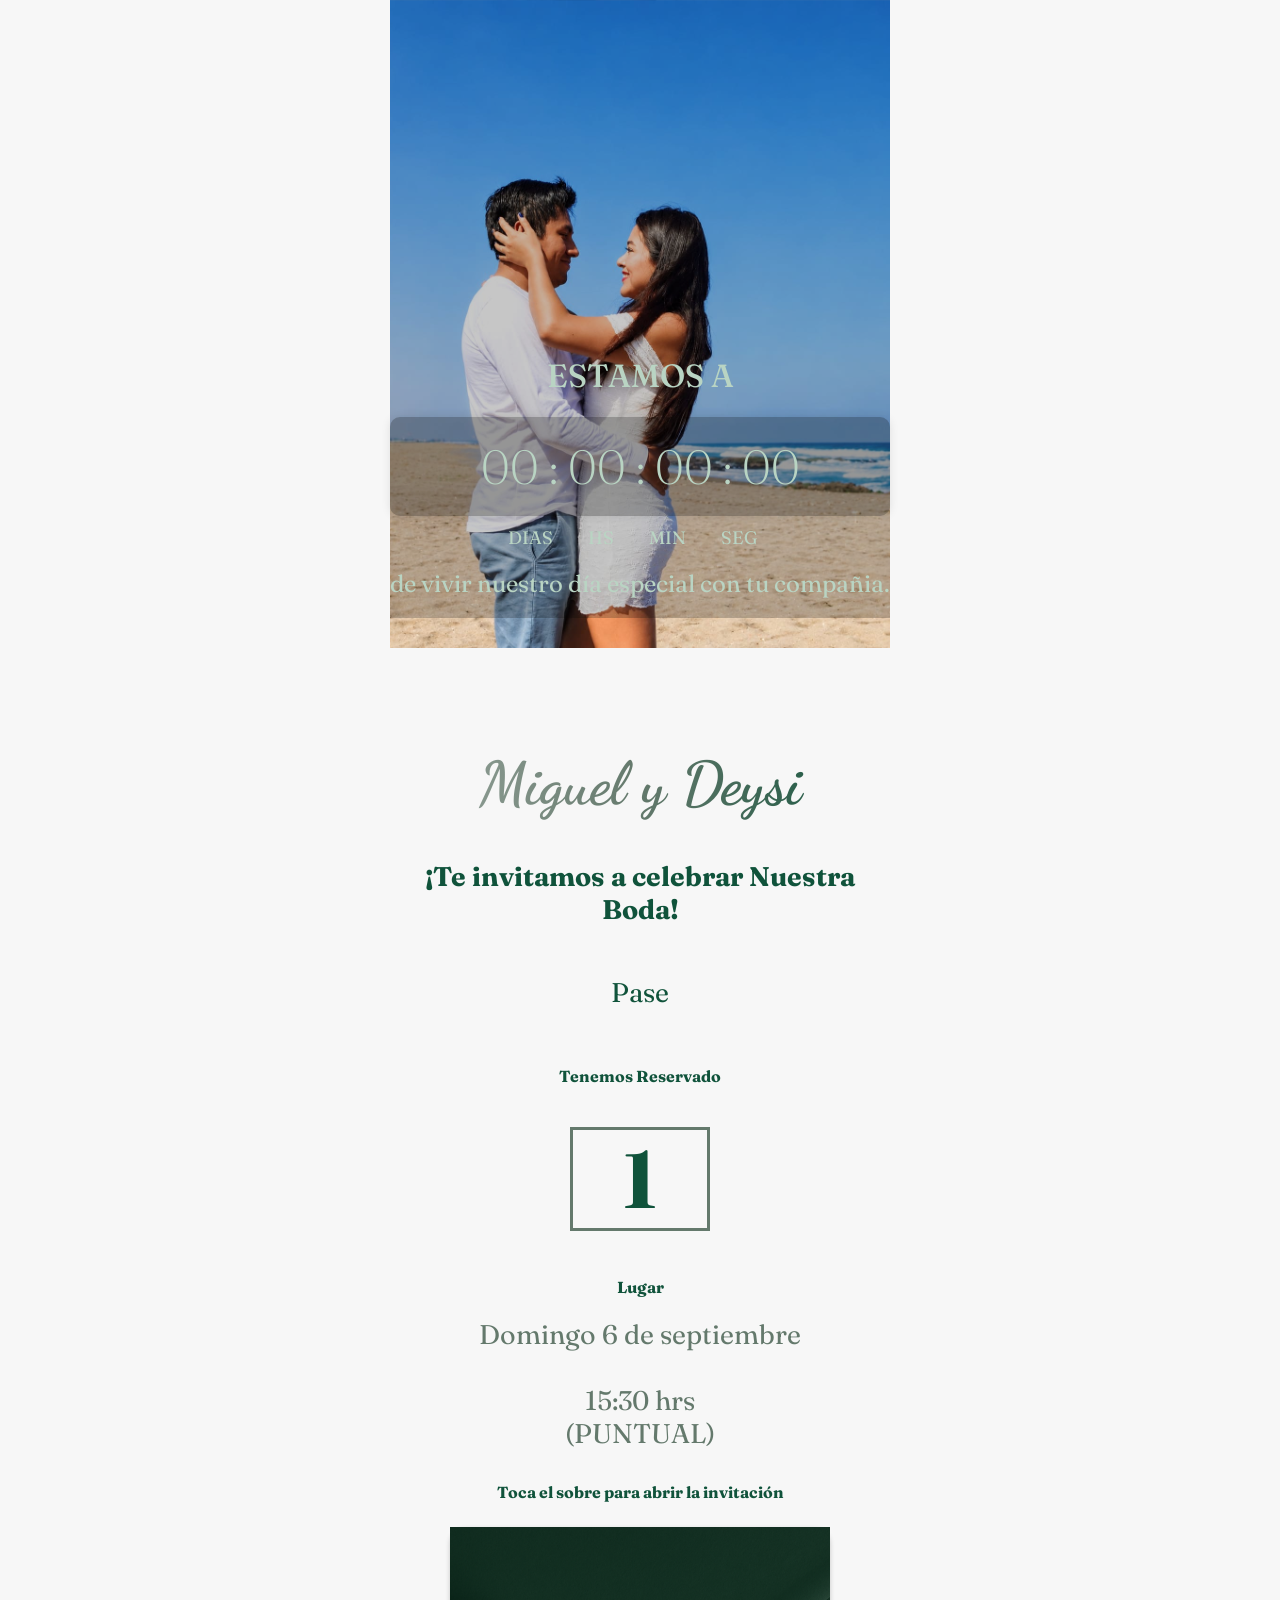
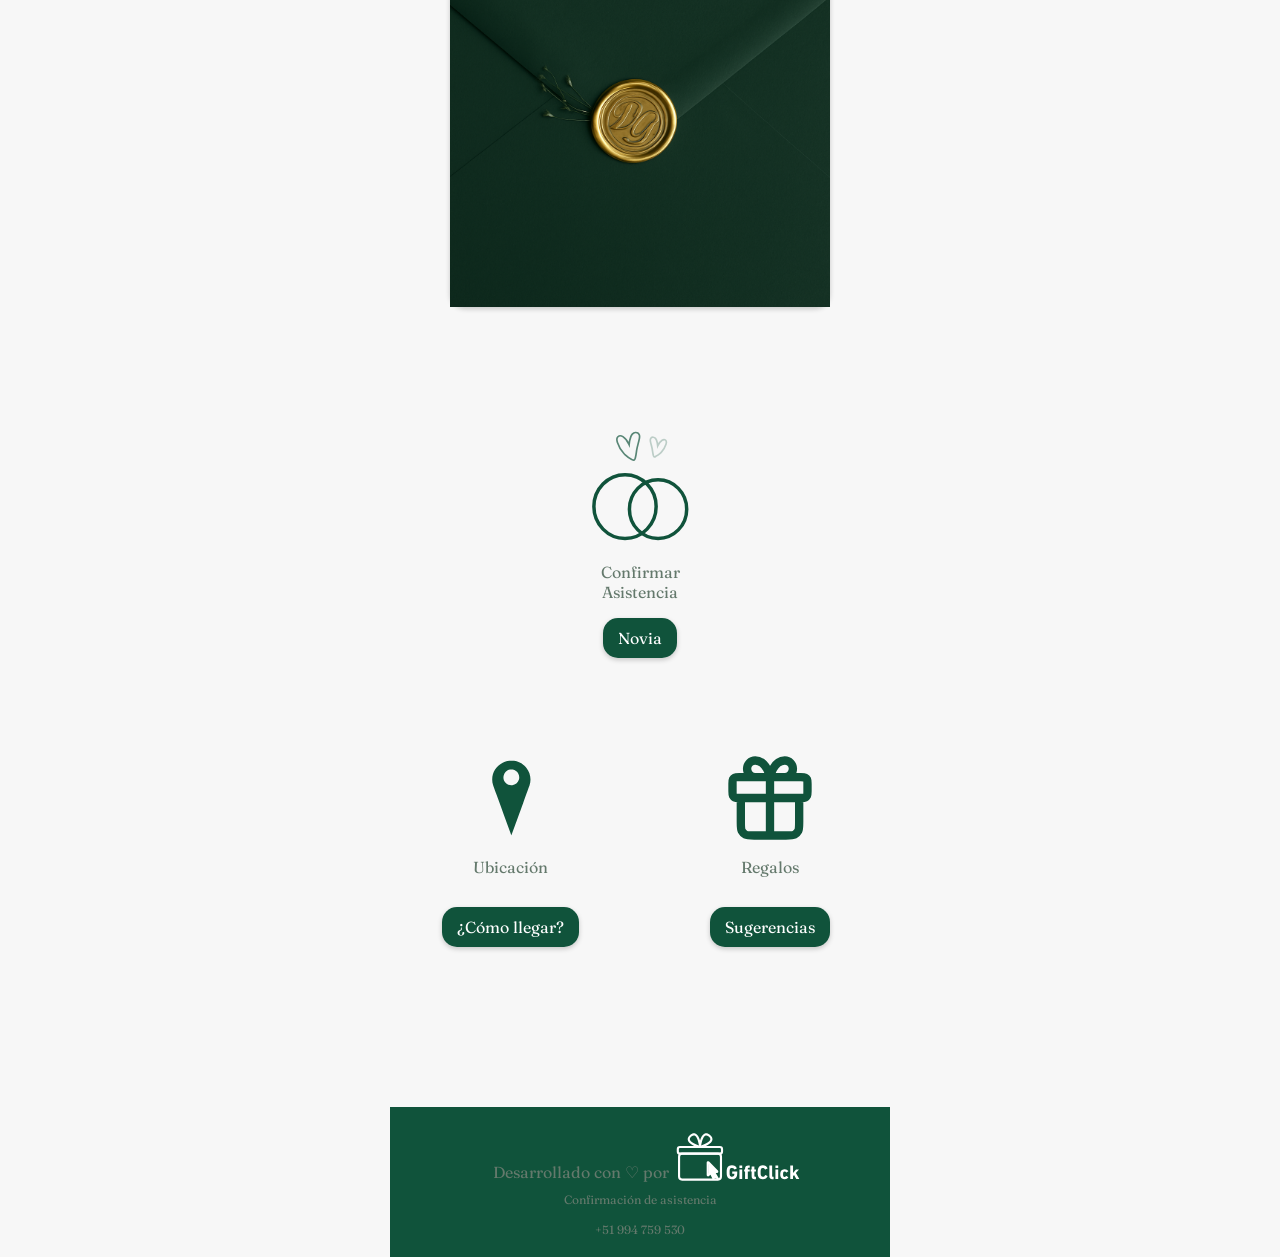
<file: index.html>
<!DOCTYPE html>
<html lang="es">

<head>
    <meta charset="UTF-8">
    <meta name="viewport" content="width=device-width, initial-scale=1.0">
    <title>Nuestra Boda Miguel y Deysi</title>
    <link rel="icon" type="image/x-icon" href="favicon.ico">
    <link rel="stylesheet" href="styles1.css">
    <script src="https://ajax.googleapis.com/ajax/libs/jquery/3.5.1/jquery.min.js"></script>
    <link href="https://use.fontawesome.com/releases/v5.6.1/css/all.css" rel="stylesheet">
    <meta property="og:image" content="assets/miguel-deysi-01.jpeg">
    <meta property="og:title" content="Nuestra Boda Miguel y Deysi">
    <meta property="og:description" content="¡Te invitamos a celebrar Nuestra Boda!">
    <meta property="og:type" content="website">
</head>

<body>
    <div class="containerHome">
        <img src="Flowers.PNG" alt="qr gift" class="flores">
    </div>
    <h1 class="letering">Miguel y Deysi</h1>
    <h1 class="textlet" style="text-align: center; color:#10533b;">¡Te invitamos a celebrar Nuestra Boda!</h1>
    <div class="personal" style="margin-top: 50px;  color:#10533b;">
        <div class="section-title textlet" id="passes-title" style="margin-bottom: 25px;">Pase</div>
        <h1 class="footer subtitle" id="name"
            style="text-align: center; font-size:30px; font-weight: bold; margin-block: 5px;"></h1>
        <div class="footer subtitle reveal-left" style="margin-bottom: 5px;">
            <h4>Tenemos <span class="footer" id="reserved-phrase">Reservado</span> <br></h4>
        </div>
        <h4 id="passnumbers" class="subtitle reveal-left">1</h4>
        <div class="footer text" style="margin-top:10px">
            <h4 id="places-text">Lugar</h4>
        </div>
    </div>
    <script>
        document.addEventListener('DOMContentLoaded', function () {
            let rawParam = window.location.search.substring(1);

            rawParam = rawParam.replace(/\+/g, ' ');

            let decoded = rawParam;
            let previous;
            do {
                previous = decoded;
                try {
                    decoded = decodeURIComponent(decoded);
                } catch (e) {
                    console.warn("No se pudo decodificar completamente:", e);
                    break;
                }
            } while (decoded !== previous);

            const parts = decoded.split('-');

            if (parts.length >= 3) {
                const firstName = parts[0].trim();
                const lastName = parts[1].trim();
                const numPasses = parts[2].trim();

                document.getElementById('name').textContent = `${firstName} ${lastName}`;
                document.getElementById('passnumbers').textContent = numPasses;

                const reservedText = document.getElementById('reserved-phrase');
                const passesTitle = document.getElementById('passes-title');
                const placesText = document.getElementById('places-text');

                if (numPasses === "1") {
                    passesTitle.textContent = "Pase";
                    placesText.textContent = "Lugar";
                    reservedText.textContent = "Reservado";
                } else {
                    passesTitle.textContent = "Pases";
                    placesText.textContent = "Lugares";
                    reservedText.textContent = "Reservados";
                }
            }
        });
    </script>
    <style>
        #passnumbers {
            border: 3px solid #64796c;
            text-align: center;
            padding-inline: 50px;
            font-size: 80px;
            margin: 15px;
        }

        .personal {
            display: flex;
            justify-items: center;
            align-items: center;
            flex-direction: column;
        }
    </style>

    <div class="textlet">
        <p class="textlet1">Domingo 6 de septiembre<br><br>15:30 hrs<br>(PUNTUAL)</p>
    </div>
    <div class="countdown">
        <h1>Estamos a</h1>
        <div id="timer">
            <div class="time-unit" id="days">00</div>
            <div class="time-unit">:</div>
            <div class="time-unit" id="hours">00</div>
            <div class="time-unit">:</div>
            <div class="time-unit" id="minutes">00</div>
            <div class="time-unit">:</div>
            <div class="time-unit" id="seconds">00</div>
        </div>
        <div class="time-labels">
            <div class="time-label">DIAS</div>
            <div class="time-label">HS</div>
            <div class="time-label">MIN</div>
            <div class="time-label">SEG</div>
        </div>
        <h2>de vivir nuestro día especial con tu compañia.</h2>
    </div>
    <h4>Toca el sobre para abrir la invitación</h4>
    <div class="carta">
        <a href="home.html" id="envb"><img class="cartaInside" src="envelope.png" alt="carta"></a>
        <script>
            // Modifica el enlace para mantener los parámetros de la URL
            document.addEventListener('DOMContentLoaded', function () {
                var envb = document.getElementById('envb');
                if (envb) {
                    var params = window.location.search;
                    if (params) {
                        envb.href = "home.html" + params;
                    }
                }
            });
        </script>
        <img src="flor2.PNG" alt="flores" id="floresHome">
    </div>
    <div class="totens confirmaciones">
        <div class="anim-anillos" class="toten1" id="toten1">
            <svg xmlns="http://www.w3.org/2000/svg" viewBox="0 0 150 150" width="150" height="150"
                preserveAspectRatio="xMidYMid meet">
                <defs>
                    <clipPath id="__lottie_element_75">
                        <rect width="150" height="150" x="0" y="0"></rect>
                    </clipPath>
                </defs>
                <g clip-path="url(#__lottie_element_75)">
                    <g transform="matrix(1,0,0,1,47.29375457763672,20.146596908569336)" opacity="0.6827542372879326">
                        <g opacity="1" transform="matrix(1,0,0,1,15.862000465393066,18.20599937438965)">
                            <path class="anillo-path"
                                d="M5.724,13.821C5.032,13.981,4.349,13.571,3.843,13.268C3.746,13.209,3.654,13.154,3.588,13.12C1.193,11.869,-0.996,10.318,-2.917,8.511C-3.373,8.082,-3.82,7.632,-4.247,7.173C-7.15,4.054,-9.331,0.323,-10.729,-3.916C-11.216,-5.392,-11.637,-6.964,-10.984,-8.533C-10.77,-9.045,-10.245,-9.969,-9.124,-10.396C-7.972,-10.834,-6.634,-10.589,-5.253,-9.686C-2.224,-7.706,-0.428,-4.799,0.972,-1.759C1.193,-4.68,1.761,-7.298,2.69,-9.704C3.021,-10.557,3.424,-11.456,4.142,-12.245C4.973,-13.158,6.099,-13.744,7.23,-13.852C8.588,-13.981,10.378,-13.345,11.1,-11.643C11.637,-10.374,11.435,-8.962,11.202,-7.739C10.869,-5.986,10.404,-4.22,9.954,-2.512C9.501,-0.791,9.033,0.987,8.704,2.738C8.505,3.803,8.354,4.892,8.208,5.945C8.135,6.478,8.058,7.03,7.976,7.573C7.786,8.835,7.533,10.322,7.103,11.795C7.083,11.861,7.064,11.942,7.043,12.031C6.902,12.622,6.69,13.514,5.837,13.79C5.799,13.802,5.762,13.813,5.724,13.821z" />
                        </g>
                    </g>
                    <g transform="matrix(1,0,0,1,80.91278076171875,24.922286987304688)" opacity="0.2512999999995208">
                        <g opacity="1" transform="matrix(1,0,0,1,12.479000091552734,14.140999794006348)">
                            <path class="anillo-path1"
                                d="M-4.14,9.779C-4.745,9.583,-4.896,8.951,-4.995,8.532C-5.011,8.469,-5.022,8.412,-5.036,8.365C-5.342,7.32,-5.522,6.265,-5.657,5.371C-5.715,4.985,-5.77,4.594,-5.821,4.216C-5.925,3.469,-6.032,2.696,-6.174,1.941C-6.406,0.7,-6.739,-0.562,-7.06,-1.782C-7.379,-2.993,-7.709,-4.246,-7.945,-5.489C-8.109,-6.357,-8.254,-7.358,-7.872,-8.258C-7.36,-9.465,-6.091,-9.916,-5.128,-9.825C-4.325,-9.749,-3.527,-9.333,-2.938,-8.685C-2.429,-8.125,-2.143,-7.488,-1.908,-6.883C-1.249,-5.176,-0.847,-3.32,-0.689,-1.249C0.304,-3.404,1.578,-5.465,3.727,-6.871C4.706,-7.511,5.654,-7.685,6.471,-7.374C7.266,-7.071,7.639,-6.416,7.79,-6.053C8.253,-4.939,7.955,-3.825,7.609,-2.778C6.617,0.228,5.07,2.875,3.012,5.087C2.709,5.412,2.392,5.731,2.068,6.036C0.706,7.317,-0.846,8.417,-2.545,9.304C-2.592,9.329,-2.657,9.368,-2.726,9.409C-3.085,9.625,-3.569,9.916,-4.06,9.802C-4.086,9.795,-4.113,9.788,-4.14,9.779z" />
                        </g>
                    </g>
                    <g transform="matrix(1,0,0,1,20.293,58.118)" opacity="1">
                        <g opacity="1" transform="matrix(1,0,0,1,39.72,40.464)">
                            <path class="anillo-move1"
                                d="M31.128,0C31.128,17.603,17.192,31.872,0,31.872C-17.191,31.872,-31.128,17.603,-31.128,0C-31.128,-17.602,-17.191,-31.872,0,-31.872C17.192,-31.872,31.128,-17.602,31.128,0z" />
                        </g>
                    </g>
                    <g transform="matrix(1,0,0,1,55.828,63.21)" opacity="1">
                        <g opacity="1" transform="matrix(1,0,0,1,37.234,37.918)">
                            <path class="anillo-move2"
                                d="M28.642,0C28.642,16.196,15.818,29.326,-0.001,29.326C-15.819,29.326,-28.641,16.196,-28.641,0C-28.641,-16.196,-15.819,-29.326,-0.001,-29.326C15.818,-29.326,28.642,-16.196,28.642,0z" />
                        </g>
                    </g>
                </g>
            </svg>
            <p>Confirmar Asistencia</p>
        </div>
        <div class="toten1a"><a target="_blank" class="b2"
                href="https://wa.me/51994759530?text=Sí%2C%20podré%20asistir%20a%20la%20boda%20de%20Miguel%20y%20Deysi%20el%206%20de%20septiembre.%20Mi%20nombre%20y%20apellido%20es%3A%20">Novia</a>
        </div>
    </div>
    <div class="totens">
        <div class="toten3"><svg version="1.0" xmlns="http://www.w3.org/2000/svg" width="80px" height="80px"
                viewBox="0 0 1280.000000 1280.000000" preserveAspectRatio="xMidYMid meet">
                <metadata>
                    Created by potrace 1.15, written by Peter Selinger 2001-2017
                </metadata>
                <g transform="translate(0.000000,1280.000000) scale(0.100000,-0.100000)" fill="#10533b" stroke="none">
                    <path d="M6335 12360 c-516 -49 -1002 -220 -1425 -502 -175 -116 -281 -200
           -419 -333 -193 -185 -350 -375 -478 -579 -474 -754 -590 -1678 -313 -2516 26
           -80 241 -676 478 -1325 1892 -5186 2434 -6670 2436 -6672 2 -2 204 547 449
           1219 245 673 890 2440 1433 3928 542 1488 1004 2757 1026 2820 328 963 133
           2036 -516 2840 -100 125 -313 336 -446 443 -441 355 -936 572 -1505 658 -157
           23 -560 34 -720 19z m498 -1415 c381 -67 721 -314 901 -654 158 -301 190 -666
           85 -986 -153 -465 -564 -804 -1051 -865 -295 -37 -607 38 -861 207 -95 63
           -249 213 -320 310 -238 331 -301 753 -172 1140 65 195 159 347 305 493 184
           185 418 308 673 355 102 18 333 18 440 0z" />
                </g>
            </svg>
            <p class="vendimiatext">Ubicación</p>
        </div>
        <div class="toten3a"><a class="b2" href="https://maps.google.com/?q=-17.991411,-70.215431" target="_blank">¿Cómo
                llegar?</a></div>

        <div class="toten4">
            <div><svg width="100px" height="200px" viewBox="0 0 24 24" fill="none" xmlns="http://www.w3.org/2000/svg">
                    <g id="SVGRepo_bgCarrier" stroke-width="0"></g>
                    <g id="SVGRepo_tracerCarrier" stroke-linecap="round" stroke-linejoin="round"></g>
                    <g id="SVGRepo_iconCarrier">
                        <path
                            d="M12 7V20M12 7H8.46429C7.94332 7 7.4437 6.78929 7.07533 6.41421C6.70695 6.03914 6.5 5.53043 6.5 5C6.5 4.46957 6.70695 3.96086 7.07533 3.58579C7.4437 3.21071 7.94332 3 8.46429 3C11.2143 3 12 7 12 7ZM12 7H15.5357C16.0567 7 16.5563 6.78929 16.9247 6.41421C17.293 6.03914 17.5 5.53043 17.5 5C17.5 4.46957 17.293 3.96086 16.9247 3.58579C16.5563 3.21071 16.0567 3 15.5357 3C12.7857 3 12 7 12 7ZM5 12H19V17.8C19 18.9201 19 19.4802 18.782 19.908C18.5903 20.2843 18.2843 20.5903 17.908 20.782C17.4802 21 16.9201 21 15.8 21H8.2C7.07989 21 6.51984 21 6.09202 20.782C5.71569 20.5903 5.40973 20.2843 5.21799 19.908C5 19.4802 5 18.9201 5 17.8V12ZM4.6 12H19.4C19.9601 12 20.2401 12 20.454 11.891C20.6422 11.7951 20.7951 11.6422 20.891 11.454C21 11.2401 21 10.9601 21 10.4V8.6C21 8.03995 21 7.75992 20.891 7.54601C20.7951 7.35785 20.6422 7.20487 20.454 7.10899C20.2401 7 19.9601 7 19.4 7H4.6C4.03995 7 3.75992 7 3.54601 7.10899C3.35785 7.20487 3.20487 7.35785 3.10899 7.54601C3 7.75992 3 8.03995 3 8.6V10.4C3 10.9601 3 11.2401 3.10899 11.454C3.20487 11.6422 3.35785 11.7951 3.54601 11.891C3.75992 12 4.03995 12 4.6 12Z"
                            stroke="#10533b" stroke-width="2" stroke-linecap="round" stroke-linejoin="round"></path>
                    </g>
                </svg>
                <p class="templetext">Regalos</p>
            </div>
        </div>
        <div class="toten4a"> <button class="b2" id="openModalBtn">Sugerencias</button></div>
    </div>
    <div id="myModal" class="modal">
        <div class="modal-content">
            <span class="close">&times;</span>
            <p>Cualquier presente será apreciado de manera muy especial. Si deseas acompañarnos con un regalo,
                también puedes realizar una transferencia o usar Yape/Plin.</p>
            <div class="textlet">
                <p class="textlet1"><strong>Interbank · Cuenta Simple Soles</strong><br>
                    410 3134149360<br><br>
                    <strong>CCI Interbank</strong><br>
                    00341001313414936082<br><br>
                    <strong>Yape o Plin</strong><br>
                    994 759 530</p>
            </div>
            <div class="textlet">
                <p class="textlet1">Miguel y Deysi</p>
            </div>
        </div>
    </div>
    </div>
    <script src="script.js"></script>
    <footer>
        <div class="footergitfclick">
            <p>
                Desarrollado con <span class="heartfooter">♡</span> por <a href="https://www.facebook.com/giftclickbo"
                    target="_blank" id="footerlink">
                    <svg xmlns="http://www.w3.org/2000/svg" width="933" height="533" fill="none" viewBox="0 0 933 533"
                        id="svggiftclick">
                        <path fill="#fff"
                            d="M369.803 254.18H157.219A17.254 17.254 0 0 1 140 236.959v-12.18a17.255 17.255 0 0 1 17.219-17.221h212.584a17.255 17.255 0 0 1 17.219 17.221v12.18a17.254 17.254 0 0 1-17.219 17.221Zm-212.602-35.253a5.886 5.886 0 0 0-5.886 5.887v12.145a5.888 5.888 0 0 0 5.886 5.887h212.602a5.886 5.886 0 0 0 5.887-5.887v-12.18a5.888 5.888 0 0 0-5.887-5.887l-212.602.035Z" />
                        <path fill="#fff"
                            d="M258.629 216.847c-1.235 0-2.461-.203-3.63-.599-23.652-8.003-52.627-21.575-56.275-40.77-1.762-9.183 2.379-18.067 12.231-26.44 9.852-8.372 19.281-10.928 28.023-7.667 18.294 6.804 26.789 37.738 30.702 62.503a11.234 11.234 0 0 1-6.354 11.925 11.225 11.225 0 0 1-4.679 1.048h-.018Zm-.158-11.21 5.604-.899-5.604.899ZM231.593 151.4c-3.877 0-8.336 2.116-13.306 6.311-6.521 5.517-9.341 10.769-8.424 15.634 1.956 10.294 20.567 22.58 48.572 32.08-4.653-29.312-13.606-49.777-23.405-53.425a9.799 9.799 0 0 0-3.437-.6Z" />
                        <path fill="#fff"
                            d="M270.014 216.847a11.225 11.225 0 0 1-11.032-12.973c3.895-24.677 12.337-55.682 30.701-62.503 8.812-3.243 18.171-.67 28.023 7.668 9.852 8.337 13.976 17.238 12.231 26.439-3.648 19.195-32.622 32.767-56.274 40.77a11.319 11.319 0 0 1-3.649.599Zm27.054-65.447a9.803 9.803 0 0 0-3.437.6c-9.799 3.648-18.77 24.095-23.405 53.425 28.023-9.5 46.616-21.786 48.573-32.08.916-4.865-1.904-10.117-8.425-15.634-4.97-4.195-9.429-6.311-13.306-6.311ZM406.021 348.005c0-8.813.635-15.441 2.009-19.671 3.702-11.422 13.324-17.45 26.437-17.45 12.795 0 22.101 6.134 25.59 15.335.318.74.212 1.269-.423 1.586l-11.314 4.759c-.741.212-1.269 0-1.481-.529a13.48 13.48 0 0 0-12.337-7.403c-6.027 0-9.834 2.644-11.526 8.038-.74 2.327-1.163 7.403-1.163 15.335 0 7.932.423 13.114 1.163 15.44 1.692 5.288 5.604 7.932 11.738 7.932 5.498 0 10.151-2.749 11.526-7.403a26.44 26.44 0 0 0 .846-7.05.56.56 0 0 0-.635-.635h-9.728c-.74 0-1.058-.317-1.058-1.058v-10.152c0-.741.318-1.058 1.058-1.058h24.674c.74 0 1.057.317 1.057 1.058v5.922c.193 5.45-.4 10.9-1.762 16.181-3.525 11.422-13.43 17.979-26.225 17.979-13.113 0-22.735-6.028-26.437-17.45-1.374-4.266-2.009-10.893-2.009-19.706ZM475.179 324.632c-.74 0-1.057-.317-1.057-1.057v-10.471c0-.74.317-1.057 1.057-1.057h12.69c.74 0 1.057.317 1.057 1.057v10.471c0 .74-.317 1.057-1.057 1.057h-12.69Zm0 59.33c-.74 0-1.057-.317-1.057-1.057v-49.001c0-.741.317-1.058 1.057-1.058h12.69c.74 0 1.057.317 1.057 1.058v49.071c0 .74-.317 1.058-1.057 1.058l-12.69-.071ZM505.211 383.962c-.74 0-1.058-.317-1.058-1.057v-38.602a.556.556 0 0 0-.16-.474.558.558 0 0 0-.474-.16h-3.172c-.741 0-1.058-.318-1.058-1.058v-8.813c0-.741.317-1.058 1.058-1.058h3.172a.57.57 0 0 0 .474-.16.558.558 0 0 0 .16-.474v-2.433c0-12.338 5.711-17.626 17.977-17.626h5.816c.741 0 1.058.317 1.058 1.057v9.942c0 .74-.317 1.057-1.058 1.057h-3.278c-4.653 0-5.816 1.164-5.816 5.5v2.538a.57.57 0 0 0 .16.474.562.562 0 0 0 .475.16h8.354c.74 0 1.057.318 1.057 1.058v8.813c0 .74-.317 1.058-1.057 1.058h-8.354a.57.57 0 0 0-.475.16.556.556 0 0 0-.16.474v38.602c0 .74-.317 1.058-1.057 1.058l-12.584-.036ZM555.44 384.597c-11.738 0-16.285-5.182-16.285-17.027v-23.267a.556.556 0 0 0-.16-.474.558.558 0 0 0-.474-.16h-3.173c-.74 0-1.057-.318-1.057-1.058v-8.813c0-.741.317-1.058 1.057-1.058h3.173a.558.558 0 0 0 .61-.378.557.557 0 0 0 .024-.256v-13.749c0-.74.318-1.057 1.058-1.057h12.584c.74 0 1.057.317 1.057 1.057v13.749a.57.57 0 0 0 .378.61.57.57 0 0 0 .256.024h6.557c.74 0 1.057.317 1.057 1.058v8.813c0 .74-.317 1.058-1.057 1.058h-6.557a.557.557 0 0 0-.474.16.57.57 0 0 0-.16.474v22.632c0 3.808 1.269 5.077 4.653 5.077h2.538c.74 0 1.057.317 1.057 1.057v10.47c0 .741-.317 1.058-1.057 1.058h-5.605ZM571.408 348.004c0-8.989.634-15.546 2.009-19.388 3.807-11.528 12.901-17.627 25.59-17.627 12.161 0 20.938 5.817 25.062 15.97.317.634.212 1.057-.529 1.269l-11.526 5.182a.951.951 0 0 1-1.48-.529c-2.327-5.393-6.134-8.143-11.421-8.143a10.397 10.397 0 0 0-10.786 7.932c-.74 2.432-1.163 7.509-1.163 15.44 0 7.932.423 13.008 1.163 15.441a10.4 10.4 0 0 0 10.786 7.932c5.287 0 9.094-2.75 11.421-8.144a.95.95 0 0 1 1.48-.528l11.526 5.182c.741.211.846.634.529 1.269-4.124 10.153-12.901 15.969-25.062 15.969-12.689 0-21.783-6.134-25.59-17.626-1.375-4.054-2.009-10.611-2.009-19.601ZM649.554 384.597c-11.315 0-15.862-4.865-15.862-16.287v-55.206c0-.74.317-1.057 1.058-1.057h12.689c.74 0 1.058.317 1.058 1.057v54.043c0 3.278 1.48 4.865 4.441 4.865h2.221c.74 0 1.057.317 1.057 1.057v10.47c0 .741-.317 1.058-1.057 1.058h-5.605ZM667.108 324.632c-.74 0-1.058-.317-1.058-1.057v-10.471c0-.74.318-1.057 1.058-1.057h12.689c.741 0 1.058.317 1.058 1.057v10.471c0 .74-.317 1.057-1.058 1.057h-12.689Zm0 59.33c-.74 0-1.058-.317-1.058-1.057v-49.001c0-.741.318-1.058 1.058-1.058h12.689c.741 0 1.058.317 1.058 1.058v49.071c0 .74-.317 1.058-1.058 1.058l-12.689-.071ZM693.227 370.637a48.211 48.211 0 0 1 0-24.536c2.961-9.412 11.103-14.489 22.101-14.489a22.704 22.704 0 0 1 19.387 9.624 1.054 1.054 0 0 1 .208.785 1.048 1.048 0 0 1-.42.696l-9.2 6.028a1.061 1.061 0 0 1-1.265.104 1.063 1.063 0 0 1-.321-.316 9.682 9.682 0 0 0-8.142-4.441 7.454 7.454 0 0 0-7.931 5.499 40.933 40.933 0 0 0 0 17.626 7.453 7.453 0 0 0 7.931 5.464 9.676 9.676 0 0 0 8.142-4.442 1.06 1.06 0 0 1 1.586-.211l9.2 6.028a1.048 1.048 0 0 1 .42.696 1.045 1.045 0 0 1-.208.785 22.704 22.704 0 0 1-19.387 9.624c-10.998-.036-19.14-5.112-22.101-14.524ZM778.141 383.962a1.751 1.751 0 0 1-.948-.296 1.751 1.751 0 0 1-.638-.761l-11.421-20.623-5.287 6.557v14.101c0 .74-.317 1.058-1.058 1.058H746.1c-.74 0-1.058-.318-1.058-1.058v-69.8c0-.741.318-1.058 1.058-1.058h12.689c.741 0 1.058.317 1.058 1.058v38.778l14.699-18.085a2.548 2.548 0 0 1 2.009-1.058h13.535a.619.619 0 0 1 .423 1.058l-15.65 18.085 17.871 30.987c.211.423.106 1.057-.529 1.057h-14.064ZM359.564 242.828H168.639a21.874 21.874 0 0 0-21.854 21.857v106.234a21.868 21.868 0 0 0 21.854 21.856h190.925a21.868 21.868 0 0 0 21.854-21.856V264.614a21.872 21.872 0 0 0-21.854-21.786ZM334.89 351.301l16.937 30.194h-9.359l-15.139-29.666a7.478 7.478 0 0 0-5.288-3.983 7.624 7.624 0 0 0-1.374-.124 7.456 7.456 0 0 0-5.164 2.045l-4.776 4.354v-48.42l34.138 34.372h-3.525a7.528 7.528 0 0 0-6.398 3.779 7.525 7.525 0 0 0-.035 7.431l-.017.018Zm35.142 19.618a10.577 10.577 0 0 1-5.816 9.394l-16.302-29.065 6.168-.106a7.524 7.524 0 0 0 7.332-8.99 7.522 7.522 0 0 0-2.044-3.842l-46.987-47.309a7.523 7.523 0 0 0-12.865 5.288v66.31a7.526 7.526 0 0 0 12.601 5.57l7.473-6.804 10.222 20.041H168.639a10.575 10.575 0 0 1-10.574-10.576V264.526a10.575 10.575 0 0 1 10.574-10.576h190.925a10.576 10.576 0 0 1 10.574 10.576l-.106 106.393Z" />
                        <path fill="#fff"
                            d="m356.303 378.551-17.377-30.97a1.624 1.624 0 0 1 .009-1.603 1.625 1.625 0 0 1 1.383-.811l11.015-.194a1.624 1.624 0 0 0 1.482-1.01 1.625 1.625 0 0 0-.354-1.758l-41.223-41.51a1.626 1.626 0 0 0-1.78-.37 1.627 1.627 0 0 0-1.005 1.516v58.167a1.617 1.617 0 0 0 .967 1.484 1.617 1.617 0 0 0 1.747-.285l9.799-8.937a1.63 1.63 0 0 1 1.383-.399 1.623 1.623 0 0 1 1.155.857l14.664 28.749h16.108l1.34-.705a1.626 1.626 0 0 0 .687-2.221Z" />
                    </svg>
                </a>
            </p>
        </div>
        <p class="footnumber">Confirmación de asistencia <br> <br>+51 994 759 530</p>
    </footer>
</body>

</html>
</file>
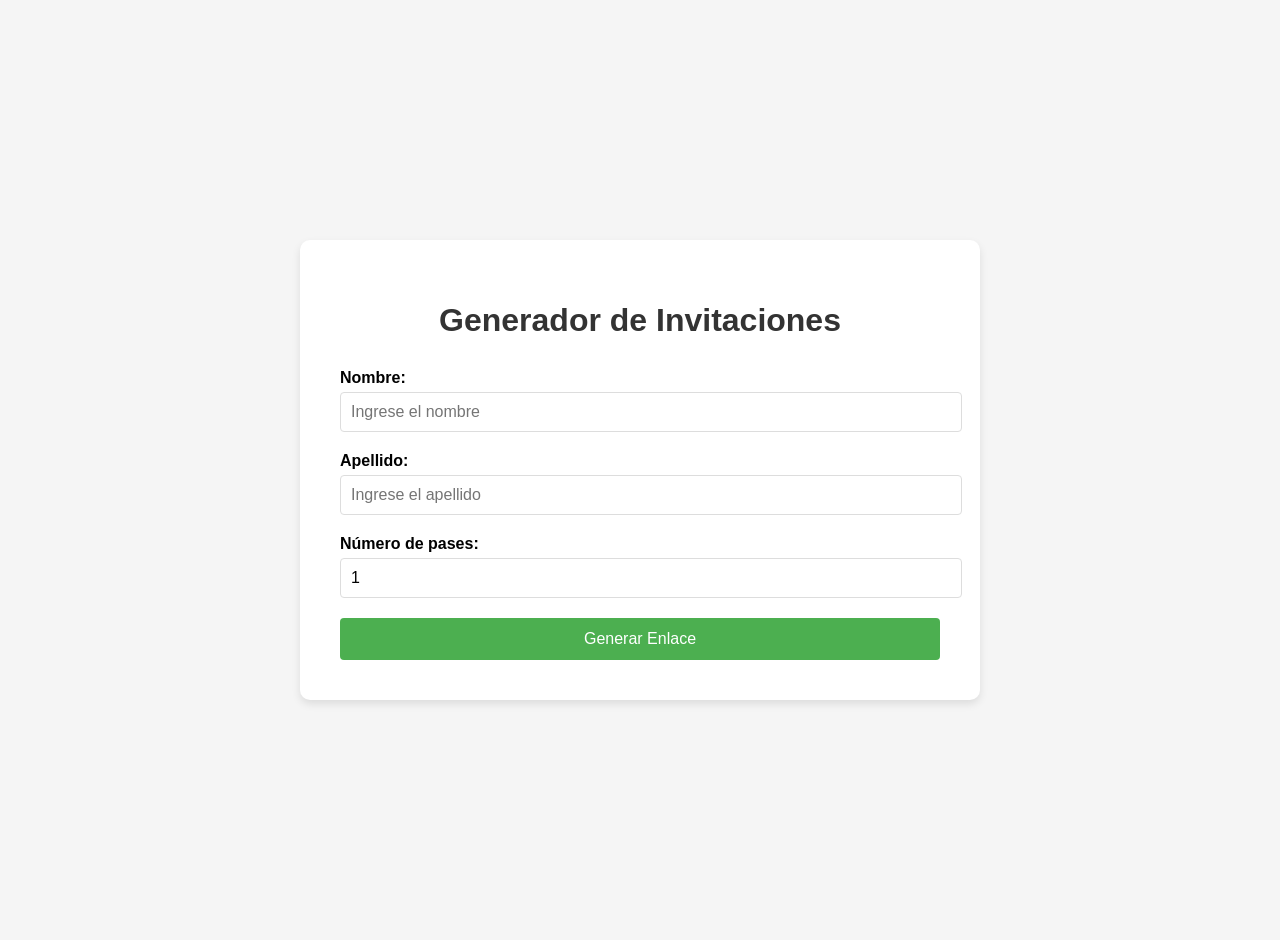
<file: pases.html>
<!DOCTYPE html>
<html lang="es">
<head>
    <meta charset="UTF-8">
    <meta name="viewport" content="width=device-width, initial-scale=1.0">
    <title>Generador de Invitaciones</title>
    <style>
        body {
            font-family: Arial, sans-serif;
            margin: 0;
            padding: 20px;
            display: flex;
            justify-content: center;
            align-items: center;
            min-height: 100vh;
            background-color: #f5f5f5;
        }

        .generator-container {
            background-color: white;
            padding: 40px;
            border-radius: 10px;
            box-shadow: 0 4px 8px rgba(0, 0, 0, 0.1);
            width: 80%;
            max-width: 600px;
        }

        h1 {
            color: #333;
            text-align: center;
            margin-bottom: 30px;
        }

        .form-group {
            margin-bottom: 20px;
        }

        label {
            display: block;
            margin-bottom: 5px;
            font-weight: bold;
        }

        input {
            width: 100%;
            padding: 10px;
            border: 1px solid #ddd;
            border-radius: 4px;
            font-size: 16px;
        }

        button {
            background-color: #4CAF50;
            color: white;
            border: none;
            padding: 12px 20px;
            font-size: 16px;
            cursor: pointer;
            border-radius: 4px;
            display: block;
            margin: 20px auto 0;
            width: 100%;
        }

        button:hover {
            background-color: #45a049;
        }

        .result {
            margin-top: 30px;
            padding: 15px;
            background-color: #f9f9f9;
            border: 1px solid #ddd;
            border-radius: 4px;
            display: none;
        }

        .result p {
            margin-bottom: 10px;
            word-break: break-all;
        }

        .copy-button {
            background-color: #2196F3;
            margin-top: 10px;
        }

        .copy-button:hover {
            background-color: #0b7dda;
        }

        .preview {
            margin-top: 30px;
            padding: 20px;
            background-color: #f0f8ff;
            border-radius: 8px;
            text-align: center;
            display: none;
        }

        .preview-title {
            font-weight: bold;
            margin-bottom: 10px;
        }

        .preview-content {
            padding: 15px;
            border: 1px solid #ddd;
            border-radius: 4px;
            background-color: white;
        }
    </style>
</head>
<body>
    <div class="generator-container">
        <h1>Generador de Invitaciones</h1>

        <div class="form-group">
            <label for="firstName">Nombre:</label>
            <input type="text" id="firstName" placeholder="Ingrese el nombre">
        </div>

        <div class="form-group">
            <label for="lastName">Apellido:</label>
            <input type="text" id="lastName" placeholder="Ingrese el apellido">
        </div>

        <div class="form-group">
            <label for="numPasses">Número de pases:</label>
            <input type="number" id="numPasses" placeholder="Ingrese el número de pases" min="1" value="1">
        </div>

        <button id="generateButton">Generar Enlace</button>

        <div class="preview" id="previewContainer">
            <div class="preview-title">Vista previa:</div>
            <div class="preview-content">
                <div id="preview-passes-title">Pase</div>
                <h3 id="preview-name"></h3>
                <div>Tenemos Reservado</div>
                <h2 id="preview-number">1</h2>
                <div id="preview-places-text">Lugar</div>
            </div>
        </div>

        <div class="result" id="resultContainer">
            <p><strong>Enlace personalizado:</strong></p>
            <p id="generatedLink"></p>
            <button class="copy-button" id="copyButton">Copiar Enlace</button>
        </div>
    </div>

    <script>
        document.addEventListener('DOMContentLoaded', function() {
            const generateButton = document.getElementById('generateButton');
            const copyButton = document.getElementById('copyButton');
            const resultContainer = document.getElementById('resultContainer');
            const previewContainer = document.getElementById('previewContainer');
            const generatedLinkElement = document.getElementById('generatedLink');
            const numPassesInput = document.getElementById('numPasses');

            // Actualizar la vista previa cuando se cambia el número de pases
            numPassesInput.addEventListener('input', updatePreview);
            document.getElementById('firstName').addEventListener('input', updatePreview);
            document.getElementById('lastName').addEventListener('input', updatePreview);

            function updatePreview() {
                const firstName = document.getElementById('firstName').value.trim();
                const lastName = document.getElementById('lastName').value.trim();
                const numPasses = document.getElementById('numPasses').value.trim();

                if (firstName || lastName || numPasses) {
                    document.getElementById('preview-name').textContent = `${firstName} ${lastName}`;
                    document.getElementById('preview-number').textContent = numPasses;

                    // Actualizar singular/plural
                    if (numPasses === "1") {
                        document.getElementById('preview-passes-title').textContent = "Pase";
                        document.getElementById('preview-places-text').textContent = "Lugar";
                    } else {
                        document.getElementById('preview-passes-title').textContent = "Pases";
                        document.getElementById('preview-places-text').textContent = "Lugares";
                    }

                    previewContainer.style.display = 'block';
                } else {
                    previewContainer.style.display = 'none';
                }
            }

            generateButton.addEventListener('click', function() {
                const firstName = document.getElementById('firstName').value.trim();
                const lastName = document.getElementById('lastName').value.trim();
                const numPasses = document.getElementById('numPasses').value.trim();

                if (!firstName || !lastName || !numPasses) {
                    alert('Por favor, complete todos los campos');
                    return;
                }

                // Crear los parámetros para la URL
                const params = `${encodeURIComponent(firstName)}-${encodeURIComponent(lastName)}-${encodeURIComponent(numPasses)}-`;

                // Obtener la URL base de la página actual
                const baseUrl = window.location.href.split('/').slice(0, -1).join('/');

                // Crear la URL completa
                const fullUrl = `${baseUrl}/index.html?${params}`;

                // Mostrar el resultado
                generatedLinkElement.textContent = fullUrl;
                resultContainer.style.display = 'block';

                // Actualizar la vista previa
                updatePreview();
            });

            copyButton.addEventListener('click', function() {
                const linkText = generatedLinkElement.textContent;

                // Crear un elemento de texto temporal para copiar
                const tempInput = document.createElement('input');
                tempInput.value = linkText;
                document.body.appendChild(tempInput);
                tempInput.select();
                document.execCommand('copy');
                document.body.removeChild(tempInput);

                // Cambiar temporalmente el texto del botón para dar feedback
                const originalText = copyButton.textContent;
                copyButton.textContent = '¡Enlace copiado!';
                setTimeout(function() {
                    copyButton.textContent = originalText;
                }, 2000);
            });
        });
    </script>
</body>
</html>
</file>
<file: styles1.css>
@import url("https://fonts.googleapis.com/css2?family=Fraunces:ital,opsz,wght@0,9..144,100..900;1,9..144,100..900&display=swap");
@import url("https://fonts.googleapis.com/css2?family=Roboto:ital,wght@0,100;0,300;0,400;0,500;0,700;0,900;1,100;1,300;1,400;1,500;1,700;1,900&display=swap");
@import url("https://fonts.googleapis.com/css2?family=Calligraffitti&family=Dancing+Script:wght@400..700&display=swap");
@import url("https://fonts.googleapis.com/css2?family=PT+Serif:ital,wght@0,400;0,700;1,400;1,700&display=swap");

body {
  margin: 0;
  padding: 0;
  overflow-x: hidden; /* Oculta el desbordamiento horizontal */
  background-color: #cecece29;
  font-family: "Fraunces", Arial, sans-serif;
  width: 100%;
  height: 100vh; /* Asegura que el cuerpo ocupe toda la altura de la ventana */
}

.flores {
  opacity: 0;
}

#qrcode {
  width: 300px;
  /*! padding: 30%; */
}

#svggiftclick {
  width: 200px;
  height: 100px;
  margin-bottom: -29px;
  margin-left: -35px;
}
#footerlink {
  background-color: transparent;
  margin: 0;
  padding: 0;
  width: 50px;
  height: 50px;
  box-shadow: none;
}

footer {
  text-align: center;
  background-color: #10533b;
  height: 150px;
  width: 100%;
  position: relative;
  margin-top: 160px;
}

footer div p {
  margin-left: 50px;
}

footer > p {
  font-size: 12px;
}

.footergitfclick {
  text-align: center;
  display: flex;
  flex-direction: row;
  justify-content: space-around;
  align-items: center;
}

.fl1 {
  text-align: center;
  margin-bottom: 2px;
}

#envb {
  color: transparent;
  background-color: transparent;
  width: 350px;
  height: 360px;
  display: inline-block;
}

h4 {
  text-align: center;
  color: #10533b;
}

#envb:hover {
  box-shadow: 5px 8px 20px black;
}

.carta img {
  width: 380px;
  margin-top: -10px;
  margin-left: -15px;
}

.cartaInside:hover {
  box-shadow: 5px 8px 20px !important;
  cursor: pointer;
}
.backhome {
  text-align: center;
  /*! height: 450px; */
  margin-top: 50px;
  z-index: 5;
  position: relative;
}
.backhome a,
b2 {
  box-shadow: 5px 10px 15px silver;
}

.backhome a:hover {
  box-shadow: 5px 10px 15px gray;
}

.b2:hover {
  box-shadow: 5px 10px 15px gray;
}

.fl {
  width: 250px;
  text-align: center;
}

.textlet {
  display: flex;
  flex-direction: row;
  justify-content: center;
  font-size: 27px;
}

.textlet2 {
  margin-bottom: -10px;
}

.textlet1 {
  /*! margin-top: 15px; */
  /*! margin-right: 25px; */
  text-align: center;
}


.textlet33 {
  display: block;
  margin-left: 25px;
}

.textlet2 {
  font-size: 60px;
  color: #c76e42;
  margin-top: -2px;
}

.letering {
  text-align: center;
  margin-top: 0px;
  font-family: "Dancing Script", cursive;
  font-optical-sizing: auto;
  font-weight: 800;
  font-style: normal;
  font-size: 60px;
  color: transparent;
  background-image: linear-gradient( 90deg, rgb(155, 168, 160) 0%, rgb(100, 121, 108) 50%, rgb(16, 83, 59) 100% );
  -webkit-background-clip: text;
  background-clip: text;
  padding-inline: 15px;
}

.floresHome {
  margin-top: -100px;
  /*! width: 50px; */
}
.carta {
  text-align: center;
  margin-top: 25px;
  /*! box-shadow: 5px 15px 15px; */
}

#floresHome {
  width: 250px;
  margin-top: -100px;
  z-index: -1;
  position: relative;
  opacity: 0;
}

.totens {
  display: grid;
  grid-template-columns: 1fr 1fr;
  width: auto;
  justify-items: center;
  align-items: center;
  gap: 20px;
  text-align: center;
  margin-bottom: 50px;
}

.confirmaciones {
  grid-template-columns: 1fr;
}

.confirmaciones .toten1,
.confirmaciones .toten1a {
  grid-column: 1 / 2;
}

.toten3 {
  /*! margin-top: 80px; */
  /*! margin-right: 35px; */
  /*! margin-top: -15px; */
  grid-column-start: 1;
  grid-column-end: 2;
  grid-row-start: 1;
  grid-row-end: 2;
}

.toten3a {
  grid-column-start: 1;
  grid-column-end: 2;
  grid-row-start: 2;
  grid-row-end: 3;
}

.toten4 {
  width: 150px;
  /*! margin-top: 5px; */
  /*! margin-left: 85px; */
  grid-column-start: 2;
  grid-column-end: 3;
  grid-row-start: 1;
  grid-row-end: 2;
}

.toten4a {
  grid-column-start: 2;
  grid-column-end: 3;
  grid-row-start: 2;
  grid-row-end: 3;
}

.toten1 {
  margin-top: -15px;
  grid-column-start: 1;
  grid-column-end: 2;
  grid-row-start: 1;
  grid-row-end: 2;
}

.toten2 {
  grid-column-start: 2;
  grid-column-end: 3;
  grid-row-start: 1;
  grid-row-end: 2;
}

.toten1a {
  grid-column-start: 1;
  grid-column-end: 2;
  grid-row-start: 2;
  grid-row-end: 3;
}

.toten2a {
  grid-column-start: 2;
  grid-column-end: 3;
  grid-row-start: 2;
  grid-row-end: 3;
}

.templetext {
  margin-top: -45px;
}

.toten3 {
  margin-top: 60px;
}

.vendimiatext {
  padding-top: 15px;
}

.countdown {
  text-align: center;
  margin-top: 150px;
  margin-bottom: 60px;
  font-weight: 200;
  color: #b9d4c3;
  position: absolute;
  background-color: #00000038;
  top: 0;
  left: 0;
  right: 0;
  margin: 0 auto;
  width: 100%;
  padding-top: 20px;
}

.countdown h1 {
  font-weight: 500;
  text-transform: uppercase;
}

.countdown h2 {
  font-weight: 400;
}

#timer {
  display: flex;
  justify-content: center;
  align-items: center;
  background-color: #00000040;
  padding: 20px;
  border-radius: 10px;
  box-shadow: 0 0 10px rgba(0, 0, 0, 0.1);
}

.time-unit {
  font-size: 48px;
  margin: 0 5px;
}

.time-labels {
  display: flex;
  justify-content: center;
  margin-top: 10px;
}

.time-label {
  font-size: 18px;
  margin: 0 10px;
  font-weight: 400;
  padding-inline-end: 15px;
}

#containerroses {
  width: 100%;
  height: 100%;
  position: fixed; /* Fijado para ocupar toda la pantalla */
  top: 0;
  left: 0;
  z-index: 1;
  overflow: hidden; /* Oculta cualquier desbordamiento */
}

.dot {
  width: 35px;
  height: 35px;
  position: absolute;
  background: #64796c;
  background-size: 100% 100%;
}

#logo {
  left: 50%;
  top: 50%;
  position: absolute;
  border-radius: 10px;
  transform: translate(-50%, -50%);
}

#png-container {
  background-image: url("ondas.png");
  background-size: cover;
  background-position: center;
  height: 185px;
  margin-top: -160px;
  z-index: 6;
  position: relative;
}

.flores {
  width: 50%;
  padding-top: 500px;
  margin-bottom: -45px;
  z-index: 2;
}

.flores1 {
  width: 50%;
  padding-top: 500px;
  margin-bottom: -40px;
  visibility: hidden;
}

.name-special {
  font-family: "Dancing Script", cursive;
  font-optical-sizing: auto;
  font-weight: 800;
  font-style: normal;
  font-size: 55px;
  rotate: -15deg;
  color: #346350;
  z-index: 2;
  overflow: hidden;
}

.containerf {
  /*! background-color: #9d8151; */
  margin-top: -285px;
  z-index: 2;
}

.lineH {
  display: flex;
  justify-content: center;
  z-index: 2;
}

svg#flower-frame {
  width: 100%;
  /*! box-shadow: 1px 1px 85px #fcd8c5; */
  padding-top: 70px;
  padding-bottom: 25px;
  z-index: 2;
  position: relative;
}

.date span {
  font-size: 100px;
  z-index: 2;
}

.lineA {
  z-index: 2;
  font-size: 180px;
  margin-top: -60px;
  margin-bottom: -60px;
  font-family: "PT Serif";
  font-weight: 1000;
  color: transparent;
}

#Footer_group_1_,
[id^="PinkFlowerGroup"],
[id^="BaseGroup"] path,
[id^="LeafGroup"] path,
path[id^="Stroke"],
g[id^="BudGroup"] g[id^="BudGroup"] g[id^="Bud"],
#Bud8_1_,
#Bud10_1_,
#Bud23_1_,
#Bud26_1_,
[id^="Dots"],
[id^="Flourish"] {
  visibility: hidden;
}

.leave2 {
  position: absolute;
  top: -31%;
  right: 50%;
  transform: translateX(-50%);
  width: 263px;
  height: 224px;
  animation: fall 2s ease-out forwards; /* Animation for falling */
}

.leave2 img {
  position: absolute;
  top: 0;
  left: 0;
  width: 100%;
  height: 100%;
  filter: opacity(70%);
}

@keyframes fall {
  0% {
    transform: translateY(-100%) rotate(0deg); /* Start off-screen at the top with no rotation */
  }
  100% {
    transform: translateY(100%) rotate(360deg); /* Fall to the bottom with a full rotation */
  }
}

.leave2 path {
  stroke-width: 2;
  stroke: white; /* Change the color of all lines to orange */
  stroke-dasharray: 500;
  stroke-dashoffset: 500;
  animation: draw 6s ease forwards;
}

.leave {
  position: absolute;
  top: 60%;
  right: 0;
  transform: translateY(-50%);
  width: 230px; /* Adjust the width as needed */
  height: 394px; /* Adjust the height as needed */
}

.leave svg {
  width: 130%;
  height: 70%;
  overflow: hidden;
  vertical-align: middle;
}
.leave path {
  stroke-width: 2;
  stroke: white; /* Change the color of all lines to orange */
  stroke-dasharray: 500;
  stroke-dashoffset: 500;
  animation: draw 6s ease forwards;
}

@keyframes draw {
  from {
    stroke-dashoffset: 500;
  }
  to {
    stroke-dashoffset: 0;
  }
}

p {
  color: #64796c;
  margin-top: 0px;
  margin-bottom: 10px;
}

a {
  text-decoration: none;
  color: white;
  background-color: #10533b;
  /*! width: 300px; */
  border-radius: 15px;
  /*! height: 25px; */
  padding: 10px 15px;
  box-shadow: 0px 2px 5px rgba(0, 0, 0, 0.2);
}
.tittle {
  margin-bottom: 10px;
  margin-top: 25px;
}

#openModalBtn{
  text-decoration: none;
  color: white;
  background-color: #10533b;
  border-radius: 15px;
  padding: 10px 15px;
  box-shadow: 0px 2px 5px rgba(0, 0, 0, 0.2);
  border: none;
  cursor: pointer;
  font-size: 16px;
  font-family: "Fraunces", Arial, sans-serif;
}

#openModalBtn:hover {
  box-shadow: 5px 10px 15px gray;
}


.container {
  background-image: url("assets/miguel-deysi-02.jpeg");
  background-size: cover;
  background-position: center;
  display: flex;
  flex-direction: column;
  justify-content: center;
  align-items: center;
}

.reveal-photo {
  opacity: 0;
  transition: opacity 1.5s ease-out;
  margin-top: 80px;
}

.reveal-photo.show {
  opacity: 1;
}

.container2 {
  background-image: url("assets/miguel-deysi-04.jpeg");
  background-size: cover;
  background-position: center;
  display: flex;
  flex-direction: column;
  justify-content: center;
  align-items: center;
}

.container3 {
  background-image: url("assets/miguel-deysi-05.jpeg");
  background-size: cover;
  background-position: center;
  display: flex;
  flex-direction: column;
  justify-content: center;
  align-items: center;
}
#space {
  margin-bottom: 30px;
}
.container3-5 {
  background-image: url("download.svg");
  background-size: cover;
  background-position: center;
  display: flex;
  flex-direction: column;
  justify-content: center;
  align-items: center;
}

.container4 {
  background-image: url("assets/miguel-deysi-06.jpeg");
  background-size: cover;
  background-position: center;
  display: flex;
  flex-direction: column;
  justify-content: center;
  align-items: center;
}

.container5 {
  background-image: url("assets/miguel-deysi-07.jpeg");
  background-size: cover;
  background-position: center;
  display: flex;
  flex-direction: column;
  justify-content: center;
  align-items: center;
}

.container6 {
  background-image: url("assets/miguel-deysi-08.jpeg");
}

.container7 {
  background-image: url("assets/miguel-deysi-09.jpeg");
}

.photo-panel {
  min-height: 680px;
  background-size: cover;
  background-position: center;
  display: flex;
  flex-direction: column;
  justify-content: center;
  align-items: center;
}

.couple-frame {
  margin-top: 120px;
  height: 300px;
  background: #fff;
  position: relative;
  overflow: hidden;
}

.couple-frame-art {
  position: absolute;
  inset: 0;
  z-index: 0;
  width: 100%;
  height: 100%;
  object-fit: contain;
  pointer-events: none;
}

.couple-frame-mask {
  position: absolute;
  z-index: 1;
  top: 7%;
  left: 50%;
  width: 210px;
  height: 258px;
  border-radius: 48%;
  background: #fff;
  transform: translateX(-50%);
}

.couple-names {
  position: absolute;
  width: 100%;
  top: 10px;
  left: 0;
  z-index: 2;
}

.couple-names .name-special {
  font-size: 2.5em;
  line-height: 1.15;
  rotate: 0deg;
}

.couple-heart {
  position: absolute;
  width: 100%;
  top: 180px;
  left: 0;
  z-index: 2;
}

.music-toggle {
  position: fixed;
  z-index: 20;
  top: 16px;
  right: max(16px, calc((100vw - 500px) / 2 + 16px));
  display: inline-flex;
  align-items: center;
  gap: 8px;
  padding: 10px 14px;
  border: 1px solid rgba(255, 255, 255, 0.6);
  border-radius: 999px;
  color: #fff;
  background: rgba(16, 83, 59, 0.88);
  box-shadow: 0 6px 18px rgba(0, 0, 0, 0.2);
  font-family: "Fraunces", Arial, sans-serif;
  cursor: pointer;
  backdrop-filter: blur(6px);
}

.music-toggle[aria-pressed="true"] {
  background: rgba(100, 121, 108, 0.92);
}

.event-invite {
  text-align: center;
  color: #10533b;
}

.personal {
  display: flex;
  align-items: center;
  flex-direction: column;
  margin-top: 50px;
  color: #10533b;
}

.personal #name {
  text-align: center;
  font-size: 30px;
  font-weight: bold;
  margin-block: 5px;
}

#passnumbers {
  border: 3px solid #64796c;
  text-align: center;
  padding-inline: 50px;
  font-size: 80px;
  margin: 15px;
}

.simple-footer {
  height: auto;
  min-height: 150px;
  padding: 24px 12px;
  box-sizing: border-box;
}

.simple-footer p,
.simple-footer a {
  color: #fff;
  margin: 8px 0;
}

.containerHome {
  background-image: url("assets/miguel-deysi-01.jpeg");
  background-size: cover;
  background-position: center;
  display: flex;
  flex-direction: column;
  justify-content: center;
  align-items: center;
  margin-bottom: 100px;
}

.lineY {
  display: inline-flex;
  justify-content: center;
  padding: 0px;
  height: 80px;
}
.names {
  display: block;
 background-image: linear-gradient( 90deg, rgb(155, 168, 160) 0%, rgb(100, 121, 108) 50%, rgb(16, 83, 59) 100% );
  -webkit-background-clip: text;
  background-clip: text;
  z-index: 1;
  text-align: center;
  overflow: hidden;
  position: relative;
  margin-top: 25px;
  opacity: 0;
  transform: translateX(-100px); /* Inicia fuera de la vista */
  transition: opacity 1s ease-out, transform 1s ease-out;
}

.names.show {
  opacity: 1;
  transform: translateX(0); /* Mueve al lugar original */
}

.name-1,
.name-2 {
  font-size: 2.5rem;
  color: transparent; /* Set text color to transparent */
  padding-inline: 20px;
}

.name-2 {
  /*! padding-bottom: 45px; */
}

.heart {
  position: absolute;
  z-index: 1;
  width: 50px;
  height: 0px;
}

.heart:before,
.heart:after {
  position: absolute;
  content: "";
  left: 25px;
  top: 0;
  width: 25px;
  height: 40px;
  background: #346350;
  -moz-border-radius: 25px 25px 0 0;
  border-radius: 25px 25px 0 0;
  -webkit-transform: rotate(-45deg);
  -moz-transform: rotate(-45deg);
  -ms-transform: rotate(-45deg);
  -o-transform: rotate(-45deg);
  transform: rotate(-45deg);
  -webkit-transform-origin: 0 100%;
  -moz-transform-origin: 0 100%;
  -ms-transform-origin: 0 100%;
  -o-transform-origin: 0 100%;
  transform-origin: 0 100%;
}

.heart:after {
  left: 0;
  -webkit-transform: rotate(45deg);
  -moz-transform: rotate(45deg);
  -ms-transform: rotate(45deg);
  -o-transform: rotate(45deg);
  transform: rotate(45deg);
  -webkit-transform-origin: 100% 100%;
  -moz-transform-origin: 100% 100%;
  -ms-transform-origin: 100% 100%;
  -o-transform-origin: 100% 100%;
  transform-origin: 100% 100%;
}

.heart {
  animation-name: heart;
  animation-duration: 2s;
  animation-delay: 1s;
  animation-iteration-count: infinite;
}

@keyframes heart {
  0% {
    transform: scale(1);
  }
  33% {
    transform: scale(1);
  }
  66% {
    transform: scale(1.25);
  }
  100% {
    transform: scale(1);
  }
}

.anim-anillos {
  width: 150px;
  height: 150px;
  margin: auto;
  /*! margin-top: 50px; */
  margin-bottom: 50px;
}

.anillo-move1,
.anillo-move2 {
  stroke: #10533b;
  stroke-width: 3.5px;
  fill-opacity: 0;
}
.anillo-path {
  stroke: #10533b;
  stroke-width: 1.69px;
  fill-opacity: 0;
  animation: jump-and-fade 3s ease-in 3s infinite;
}

@keyframes jump-and-fade {
  0% {
    animation-timing-function: ease-in;
    opacity: 0;
    transform: translateY(45px);
  }

  24% {
    opacity: 0;
  }

  40% {
    animation-timing-function: ease-in;
    transform: translateY(24px);
  }

  70% {
    opacity: 1;
    animation-timing-function: ease-in;
    transform: translateY(12px);
  }

  82% {
    animation-timing-function: ease-in;
    transform: translateY(6px);
  }

  93% {
    animation-timing-function: ease-in;
    transform: translateY(4px);
  }

  25%,
  55%,
  75%,
  87% {
    animation-timing-function: ease-out;
    transform: translateY(0px);
  }

  100% {
    animation-timing-function: ease-out;
    opacity: 1;
    transform: translateY(0px);
  }
}

.anillo-path1 {
  stroke: #10533b;
  stroke-width: 1.69px;
  fill-opacity: 0;
  animation: jump-and-fade1 3s infinite;
}

@keyframes jump-and-fade1 {
  0% {
    opacity: 0.3;
    transform: translateY(0px);
  }
  50% {
    opacity: 0.7;
    transform: translateY(-15px);
  }
  80% {
    opacity: 1;
    transform: translateY(-5px);
  }

  100% {
    opacity: 0.8;
    transform: translateY(-2px);
  }
}

.anillo-move1 {
  animation: move-left-right 3s infinite;
}

.anillo-move2 {
  animation: move-right-left 3s infinite;
}

@keyframes move-right-left {
  0% {
    transform: translateX(0);
  }
  50% {
    transform: translateX(15%);
  }
  100% {
    transform: translateX(0);
  }
}

@keyframes move-left-right {
  0% {
    transform: translateX(0);
  }
  50% {
    transform: translateX(-15%);
  }
  100% {
    transform: translateX(0);
  }
}

.anim-fiesta {
  width: 130px;
  height: 130px;
  margin: auto;
  margin-top: 45px;
}

.anim-fiesta svg {
  width: 100%;
  height: 100%;
  transform: translate3d(0px, 0px, 0px);
}

.anim-fiesta path {
  stroke-linecap: round;
  stroke-linejoin: miter;
  fill-opacity: 0;
  stroke-miterlimit: 10;
  stroke: #10533b;
  stroke-opacity: 1;
  stroke-width: 3.531;
}

.anim-fiesta {
  fill-opacity: 0;
  animation: jump-and-fade2 3s infinite;
}

@keyframes jump-and-fade2 {
  0% {
    opacity: 0.2;
    transform: translateY(0px);
  }
  50% {
    opacity: 0.5;
    transform: translateY(-15px);
  }
  70% {
    opacity: 0.7;
    transform: translateY(-5px);
  }

  100% {
    opacity: 1;
    transform: translateY(-2px);
  }
}

#music-controls button:hover {
  background-color: #cf7411;
}

.frame {
  display: flex;
  flex-direction: row;
  justify-content: space-around;
  align-items: center;
  height: 60px;
  width: 115px;
  position: relative;
  box-shadow: -7px -7px 20px 0px #fff9, -4px -4px 5px 0px #fff9,
    7px 7px 20px 0px #0002, 4px 4px 5px 0px #0001, inset 0px 0px 0px 0px #fff9,
    inset 0px 0px 0px 0px #0001, inset 0px 0px 0px 0px #fff9,
    inset 0px 0px 0px 0px #0001;
  transition: box-shadow 0.6s cubic-bezier(0.79, 0.21, 0.06, 0.81);
  border-radius: 20px;
  background-color: #ffc36566;
  margin-left: 70%;
  z-index: 5;
}

.btn {
  height: 20px;
  width: 10px;
  border-radius: 30px;
  background: #806e30;
  display: flex;
  flex-direction: column;
  justify-content: center;
  align-items: center;
  -webkit-tap-highlight-color: rgba(0, 0, 0, 0);
  -webkit-tap-highlight-color: transparent;
  box-shadow: -7px -7px 20px 0px rgba(255, 255, 255, 0.6),
    -4px -4px 5px 0px rgba(255, 255, 255, 0.6),
    7px 7px 20px 0px rgba(0, 0, 0, 0.133), 4px 4px 5px 0px rgba(0, 0, 0, 0.067);
  transition: box-shadow 0.6s cubic-bezier(0.79, 0.21, 0.06, 0.81);
  font-size: 15px;
  color: #c1c5c8;
  text-decoration: none;
}

.btn:hover {
  background: radial-gradient(circle, #0ff 0%, #e0e5ec 60%);
  color: rgba(255, 0, 0, 0.5);
  animation: colorchange 3s linear infinite;
}

.btn:active {
  box-shadow: 4px 4px 6px 0 rgba(255, 255, 255, 0.5),
    -4px -4px 6px 0 rgba(116, 125, 136, 0.2),
    inset -4px -4px 6px 0 rgba(255, 255, 255, 0.5),
    inset 4px 4px 6px 0 rgba(116, 125, 136, 0.3);
}

.b2 {
  /*! margin-bottom: 49px; */
  text-align: center;
}

.modal {
  display: none; /* Hidden by default */
  position: fixed; /* Stay in place */
  z-index: 1; /* Sit on top */
  left: 0;
  top: 0;
  width: 100%; /* Full width */
  height: 100%; /* Full height */
  overflow: auto; /* Enable scroll if needed */
  background-color: rgba(0, 0, 0, 0.8); /* Black w/ opacity */
}

.modal-content {
  background-color: white;
  margin: 15% auto; /* 15% from the top and centered */
  padding: 20px;
  border: 1px solid #888;
  width: 80%; /* Could be more or less, depending on screen size */
  max-width: fit-content;
  text-align: center;
}

.modal-content img {
  width: 100%;
  height: auto;
}

.close {
  color: #aaa;
  float: right;
  font-size: 28px;
  font-weight: bold;
}

.close:hover,
.close:focus {
  color: black;
  text-decoration: none;
  cursor: pointer;
}
@media (min-width: 501px) {
  body {
    max-width: 500px;
    margin: auto;
  }

    .countdown {
  width: 500px;
  padding-top: 335px;
}

  #containerroses {
    padding: 25%; /* Añade padding si es necesario */
  }

  #logo {
    top: 60%;
    transform: translate(-50%, -60%);
  }

  .dot {
    width: 45px; /* Ajusta el tamaño de las rosas para pantallas más grandes */
    height: 45px;
  }
}

@media (min-width: 800px) {
  #containerroses {
    margin: auto;
    padding-left: 840px;
  }
}

@media (max-width: 398px) {
  #svggiftclick {
    margin-bottom: 0px;
    margin-left: 1%;
    margin-top: -20px;
  }

  footer {
    height: 170px;
    padding-top: 23px;
  }

  footer div p {
    margin-left: 0px;
    text-align: center;
  }

  .footnumber {
    margin: -25px;
  }

  .footergitfclick {
    display: flex;
    flex-direction: column;
  }

  .carta img {
    width: 300px;
  }
  #envb {
    width: 270px;
    height: 196px;
  }
}
</file>
